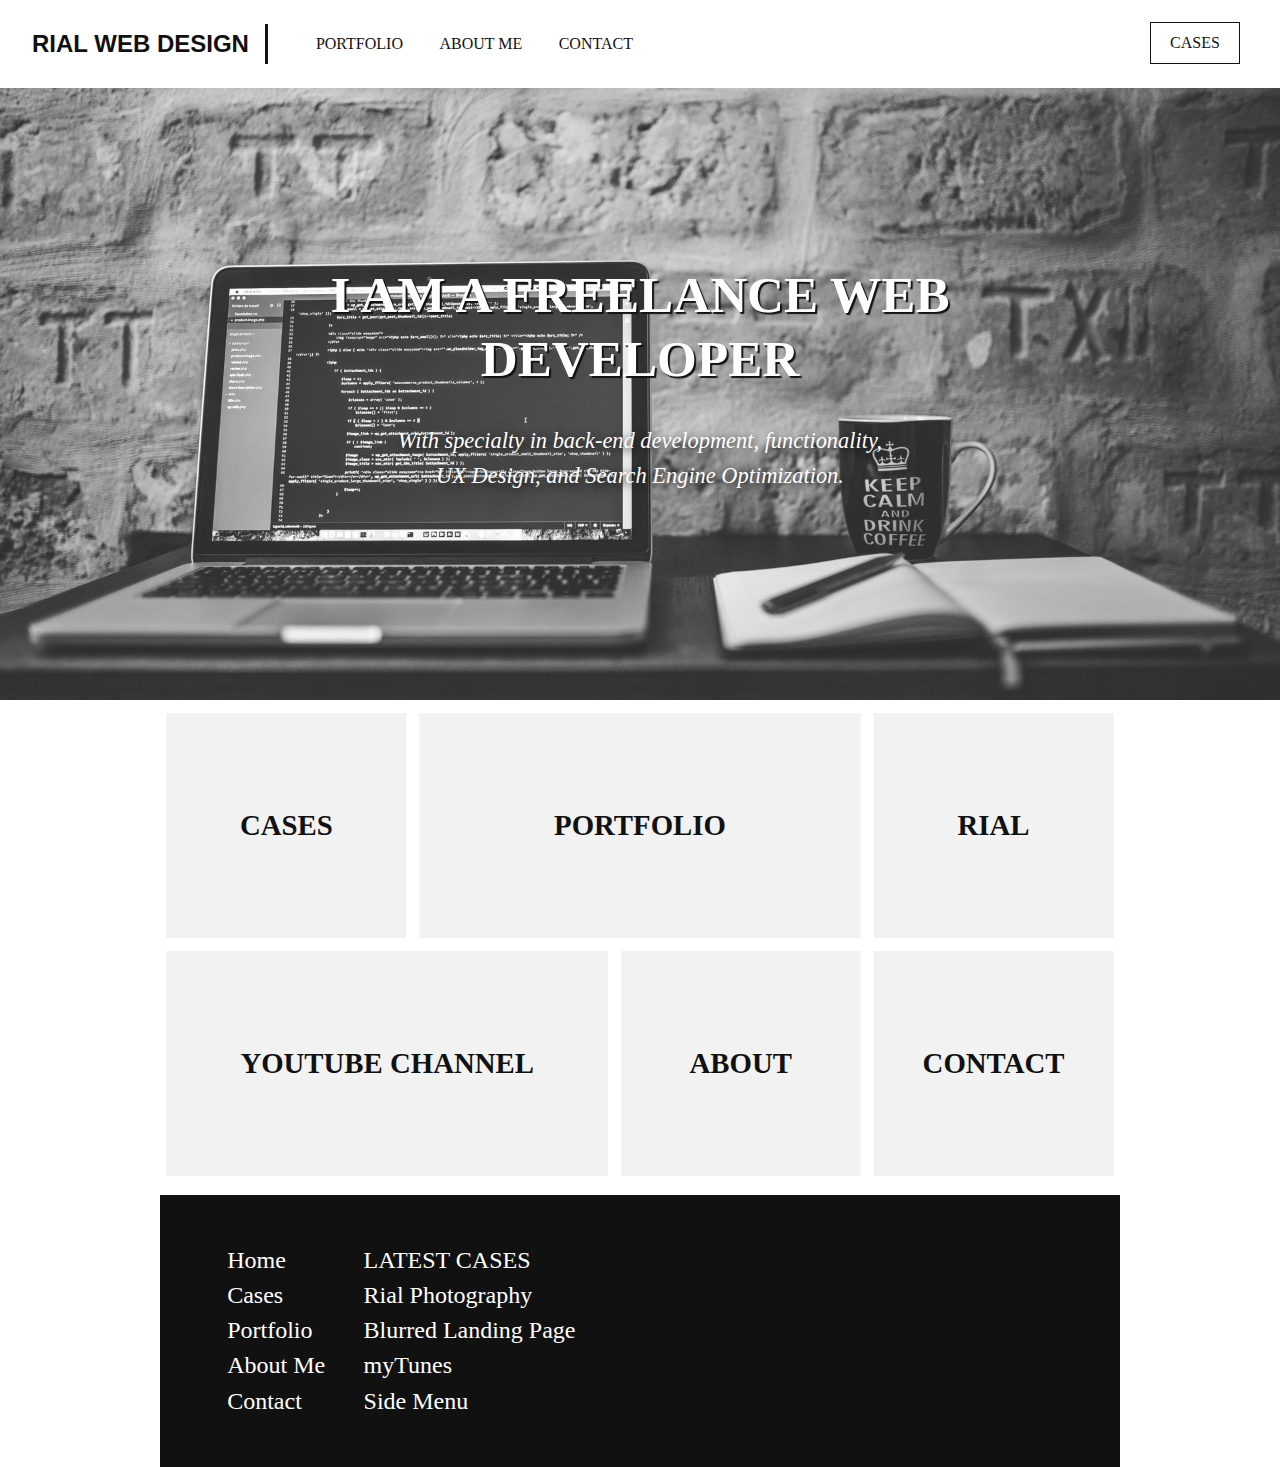
<file: index.html>
<!DOCTYPE html>
<html lang="en">
<head>
    <meta charset="UTF-8">
    <meta name="viewport" content="width=device-width, initial-scale=1.0">
    <meta http-equiv="X-UA-Compatible" content="ie=edge">
    <title>Sample Portfolio</title>
    <link rel="stylesheet" href="css/style.css">
    <link rel="stylesheet" href="https://use.fontawesome.com/releases/v5.6.1/css/all.css" integrity="sha384-gfdkjb5BdAXd+lj+gudLWI+BXq4IuLW5IT+brZEZsLFm++aCMlF1V92rMkPaX4PP"
        crossorigin="anonymous">
</head>
<body>
    <header>
        <p>
            <a href="index.html" id="headerLogo">Rial Web Design</a>
            <nav>
                <ul>
                    <li><a href="portfolio.html">Portfolio</a></li>
                    <li><a href="about.html">About Me</a></li>
                    <li><a href="contact.html">Contact</a></li>
                </ul>
                <a href="cases.html" id="headerCases">Cases</a>
            </nav>
        </p>
    </header>
    
    <main>
        <section id="indexBanner">
            <div class="container">
                <h2>I AM A FREELANCE WEB <br>DEVELOPER</h2>
                <h1>With specialty in back-end development, functionality, UX Design, and Search Engine Optimization.</h1>
            </div>
        </section>

        <div class="wrapperDesktop">
            <section id="indexLinks">
                <a href="cases.html">
                    <div class="indexLinkSquare">
                        <h3>Cases</h3>
                    </div>
                </a>
                <a href="#">
                    <div class="indexLinkRect">
                        <h3>Portfolio</h3>
                    </div>
                </a>
                <a href="#">
                    <div class="indexLinkSquare">
                        <h3>Rial</h3>
                    </div>
                </a>
                <a href="#">
                    <div class="indexLinkRect">
                        <h3>YouTube Channel</h3>
                    </div>
                </a>
                <a href="#">
                    <div class="indexLinkSquare">
                        <h3>About</h3>
                    </div>
                </a>
                <a href="#">
                    <div class="indexLinkSquare">
                        <h3>Contact</h3>
                    </div>
                </a>
            </section> 
        </div>
    </main>

    <div class="wrapperDesktop">
        <footer>
            <ul id="footerLinks">
                <li><a href="#">Home</a></li>
                <li><a href="#">Cases</a></li>
                <li><a href="#">Portfolio</a></li>
                <li><a href="#">About Me</a></li>
                <li><a href="#">Contact</a></li>
            </ul>
            <ul id="footerCases">
                <li>
                    <p>Latest Cases</p>
                </li>
                <li><a href="#">Rial Photography</a></li>
                <li><a href="#">Blurred Landing Page</a></li>
                <li><a href="#">myTunes</a></li>
                <li><a href="#">Side Menu</a></li>
            </ul id="f">
            <div id="footerSM">
                <a href="#"><i class="fab fa-youtube-square"></i></a>
                <a href="#"><i class="fab fa-twitter-square"></i></a>
                <a href="#"><i class="fab fa-facebook-square"></i></a>
            </div>
        </footer>
    </div>
</body>
</html>
</file>
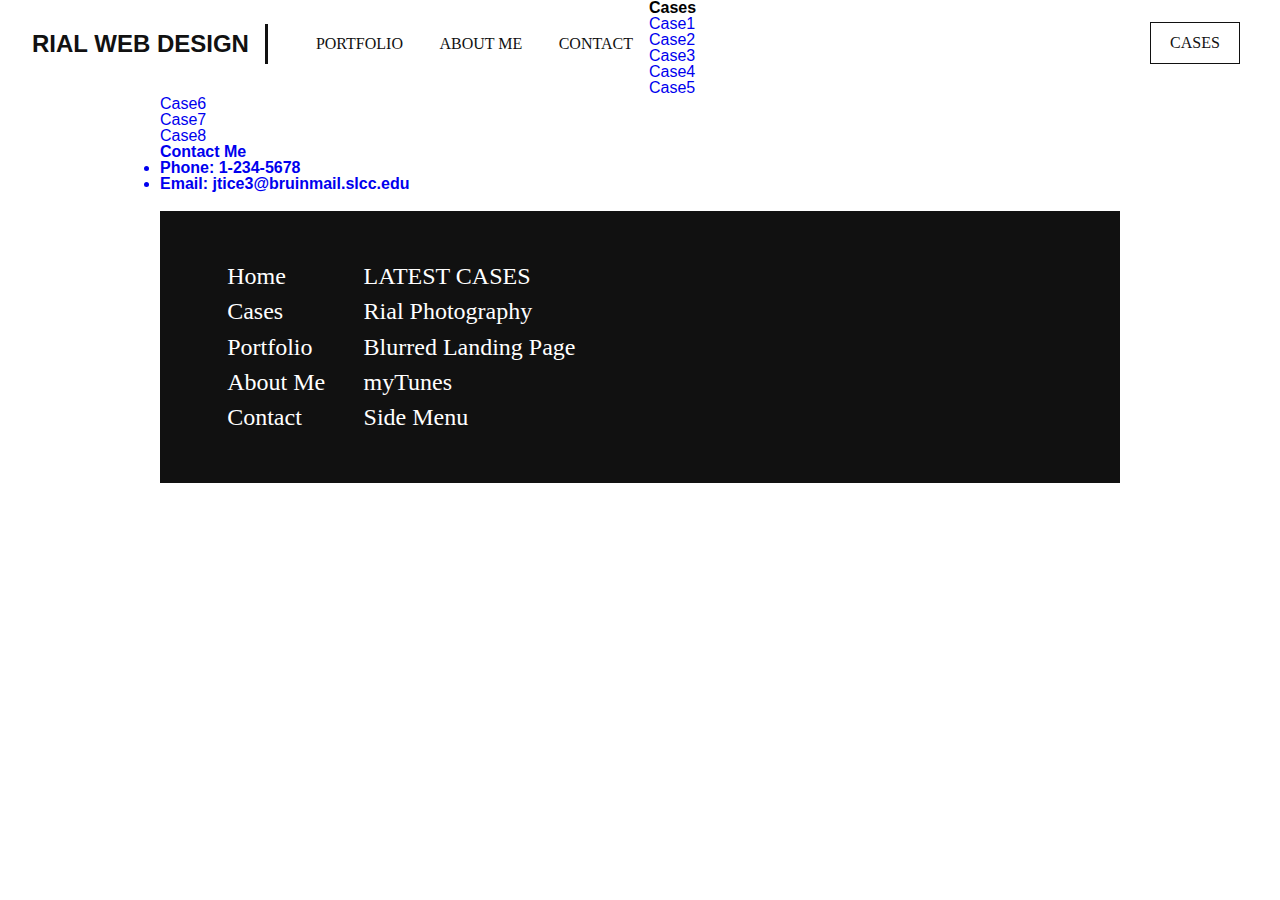
<file: cases.html>
<!DOCTYPE html>
<html lang="en">

<head>
    <meta charset="UTF-8">
    <meta name="viewport" content="width=device-width, initial-scale=1.0">
    <meta http-equiv="X-UA-Compatible" content="ie=edge">
    <title>Sample Portfolio</title>
    <link rel="stylesheet" href="css/style.css">
    <link rel="stylesheet" href="https://use.fontawesome.com/releases/v5.6.1/css/all.css" integrity="sha384-gfdkjb5BdAXd+lj+gudLWI+BXq4IuLW5IT+brZEZsLFm++aCMlF1V92rMkPaX4PP"
        crossorigin="anonymous">
</head>

<body>
    <header>
        <p>
            <a href="index.html" id="headerLogo">Rial Web Design</a>
            <nav>
                <ul>
                    <li><a href="portfolio.html">Portfolio</a></li>
                    <li><a href="about.html">About Me</a></li>
                    <li><a href="contact.html">Contact</a></li>
                </ul>
                <a href="cases.html" id="headerCases">Cases</a>
            </nav>
        </p>
    </header>

    <main>
        <section class="casesLinks">
            <div class="wrapperDesktop">
                <h4>Cases</h4>
                <a href="case1.html">
                    <div class="casesLink">
                        <p>Case1</p>
                    </div>
                </a>
                <a href="case2.html">
                    <div class="casesLink">
                        <p>Case2</p>
                    </div>
                </a>
                <a href="case3.html">
                    <div class="casesLink">
                        <p>Case3</p>
                    </div>
                </a>
                <a href="case4.html">
                    <div class="casesLink">
                        <p>Case4</p>
                    </div>
                </a>
                <a href="case5.html">
                    <div class="casesLink">
                        <p>Case5</p>
                    </div>
                </a>
                <a href="case6.html">
                    <div class="casesLink">
                        <p>Case6</p>
                    </div>
                </a>
                <a href="case7.html">
                    <div class="casesLink">
                        <p>Case7</p>
                    </div>
                </a>
                <a href="case8.html">
                    <div class="casesLink">
                        <p>Case8</p>
                    </div>
                </a>
                <a href="contact.html">
                    <div class="casesLink" id="contactButton">
                        <h1>Contact Me</h1>
                        <ul>
                            <li>
                                <h2>Phone: 1-234-5678</h2>
                            </li>
                            <li>
                                <h2>Email: jtice3@bruinmail.slcc.edu</h2>
                            </li>
                        </ul>
                    </div>
                </a>
            </div>
        </section>
    </main>

    <div class="wrapperDesktop">
        <footer>
            <ul id="footerLinks">
                <li><a href="#">Home</a></li>
                <li><a href="#">Cases</a></li>
                <li><a href="#">Portfolio</a></li>
                <li><a href="#">About Me</a></li>
                <li><a href="#">Contact</a></li>
            </ul>
            <ul id="footerCases">
                <li>
                    <p>Latest Cases</p>
                </li>
                <li><a href="#">Rial Photography</a></li>
                <li><a href="#">Blurred Landing Page</a></li>
                <li><a href="#">myTunes</a></li>
                <li><a href="#">Side Menu</a></li>
            </ul id="f">
            <div id="footerSM">
                <a href="#"><i class="fab fa-youtube-square"></i></a>
                <a href="#"><i class="fab fa-twitter-square"></i></a>
                <a href="#"><i class="fab fa-facebook-square"></i></a>
            </div>
        </footer>
    </div>
</body>

</html>
</file>
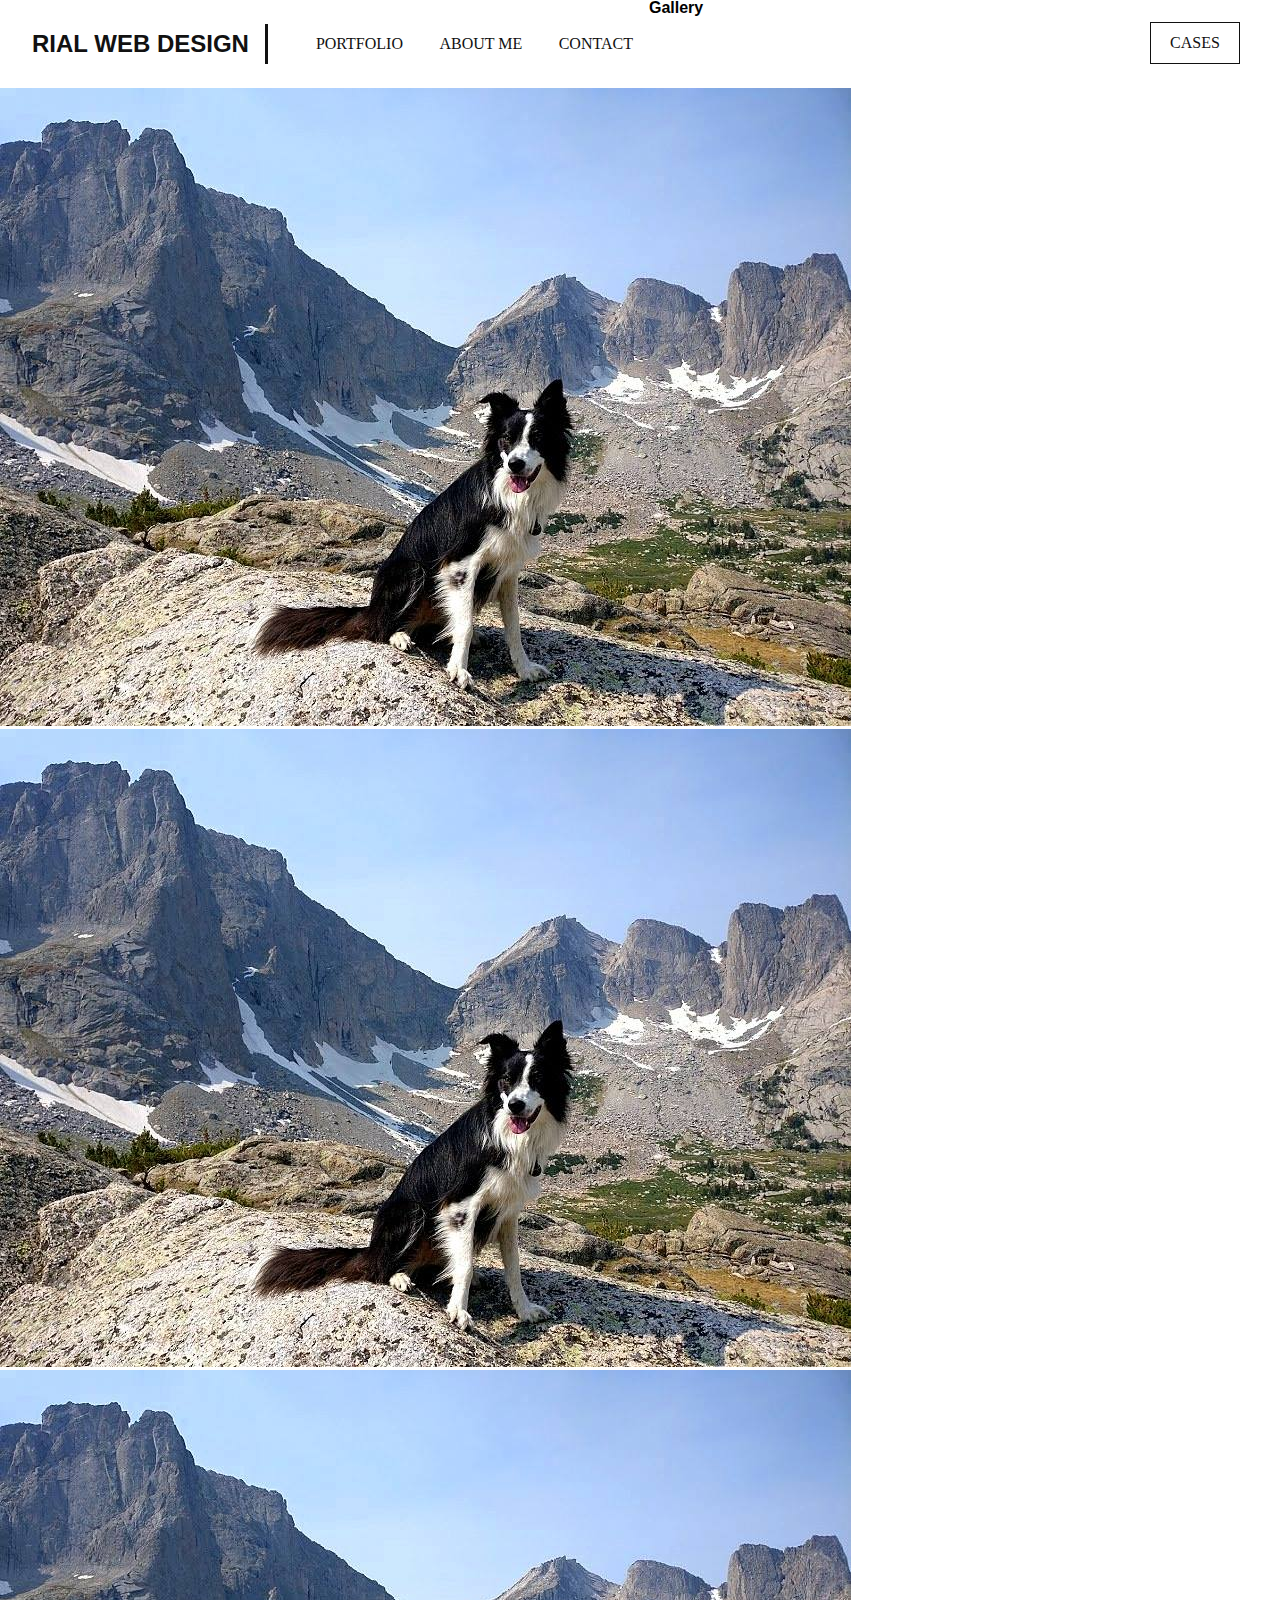
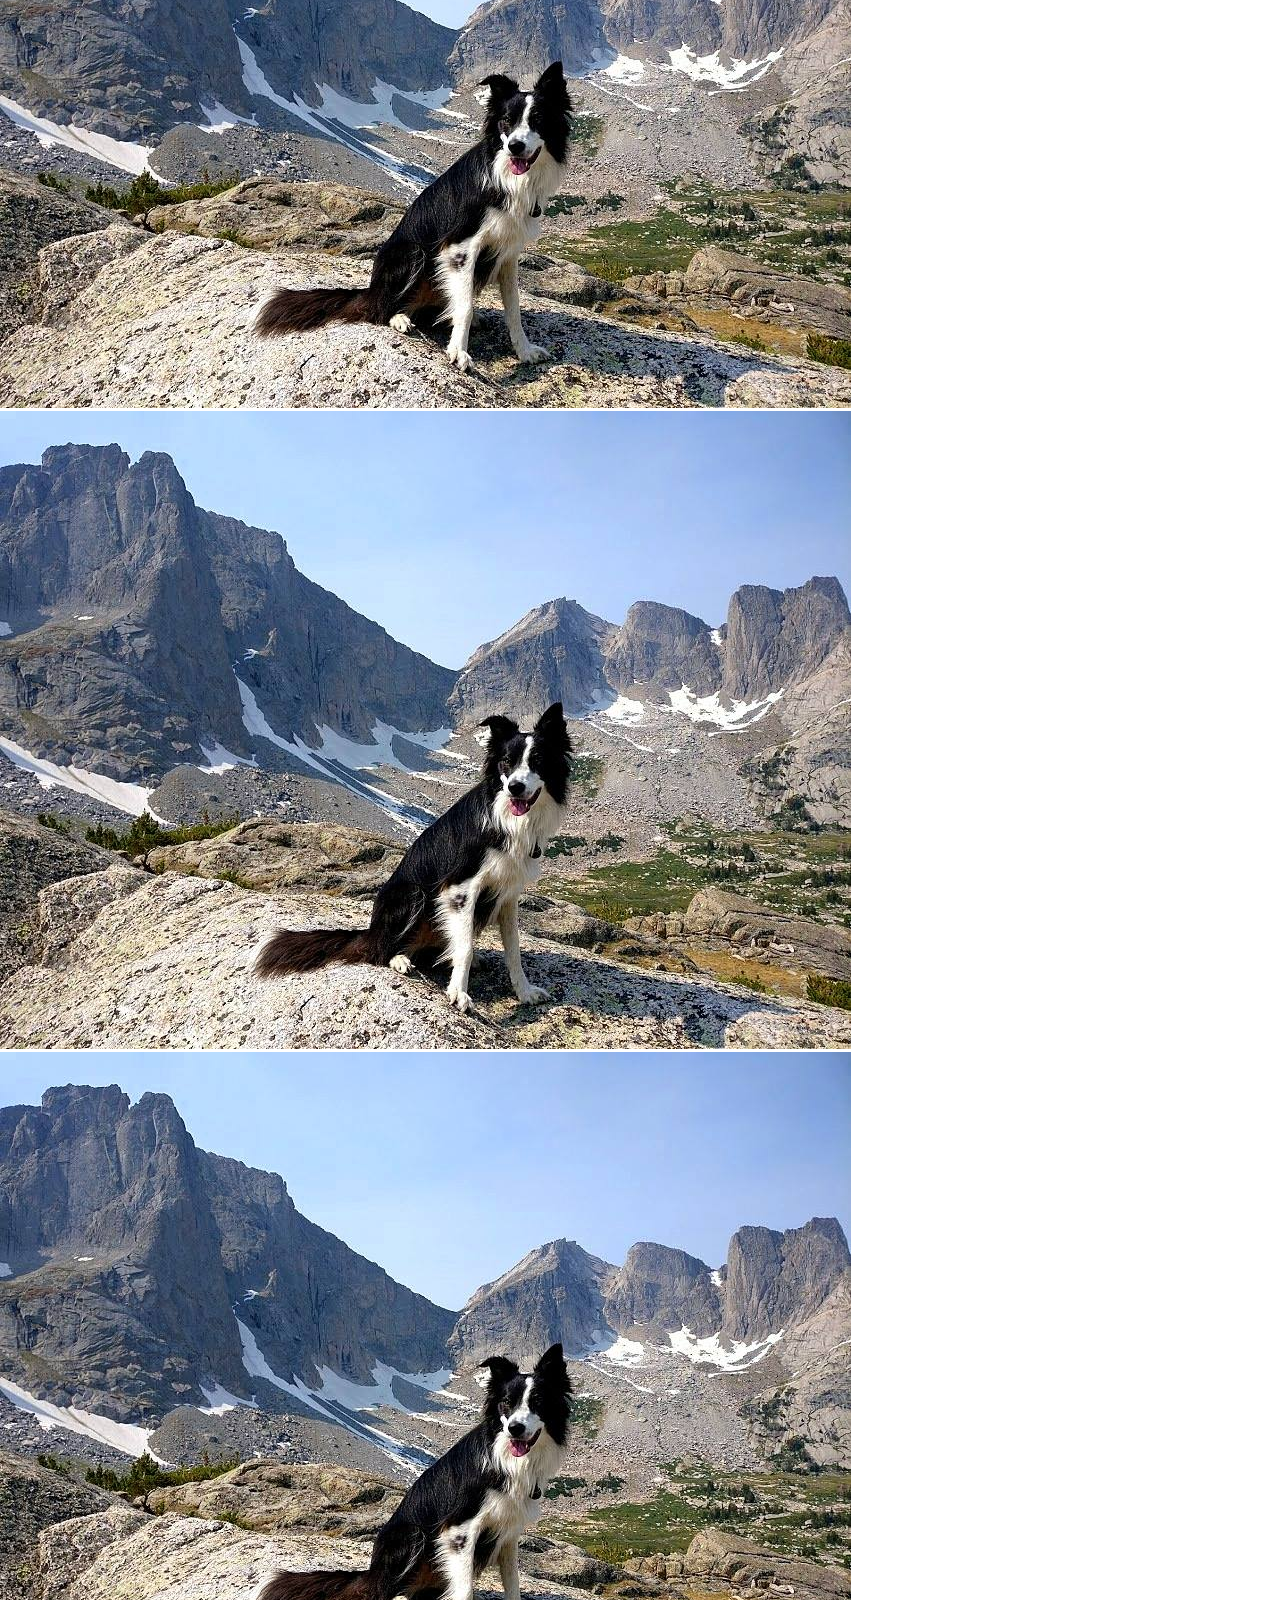
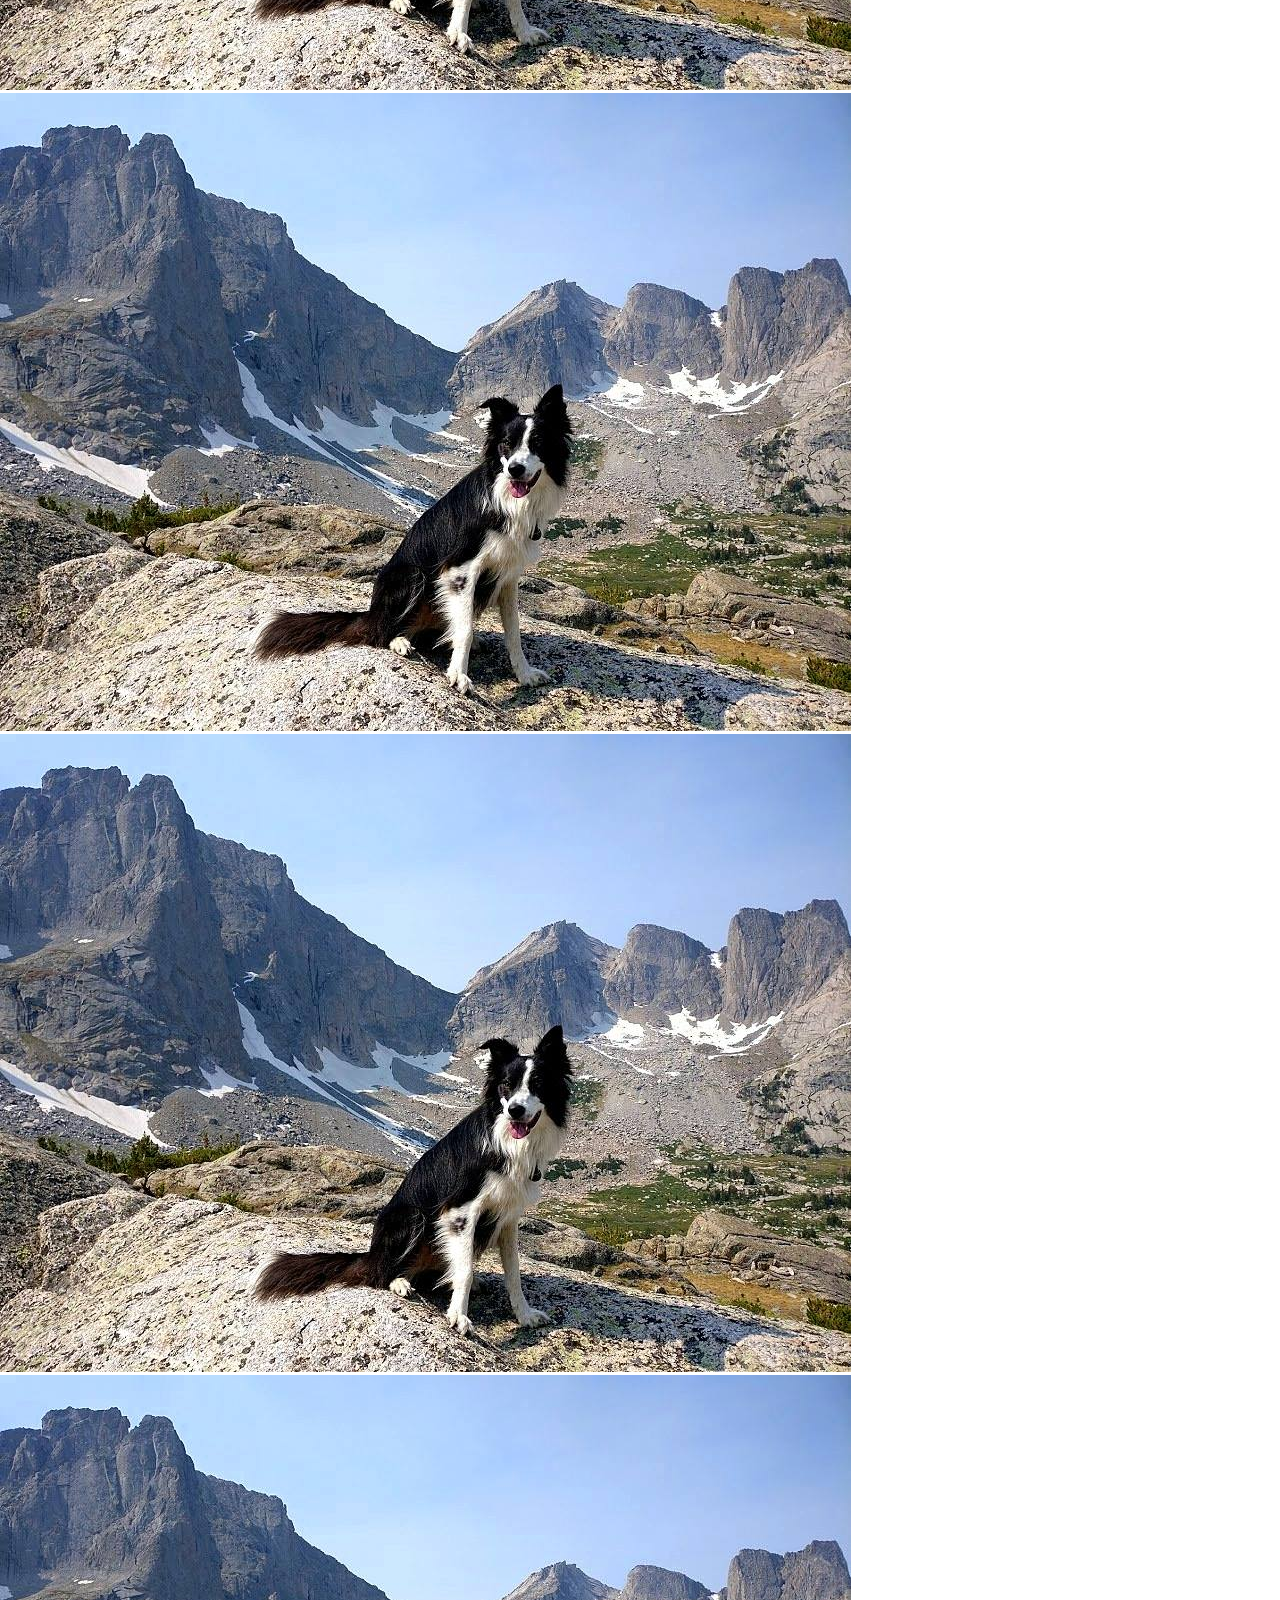
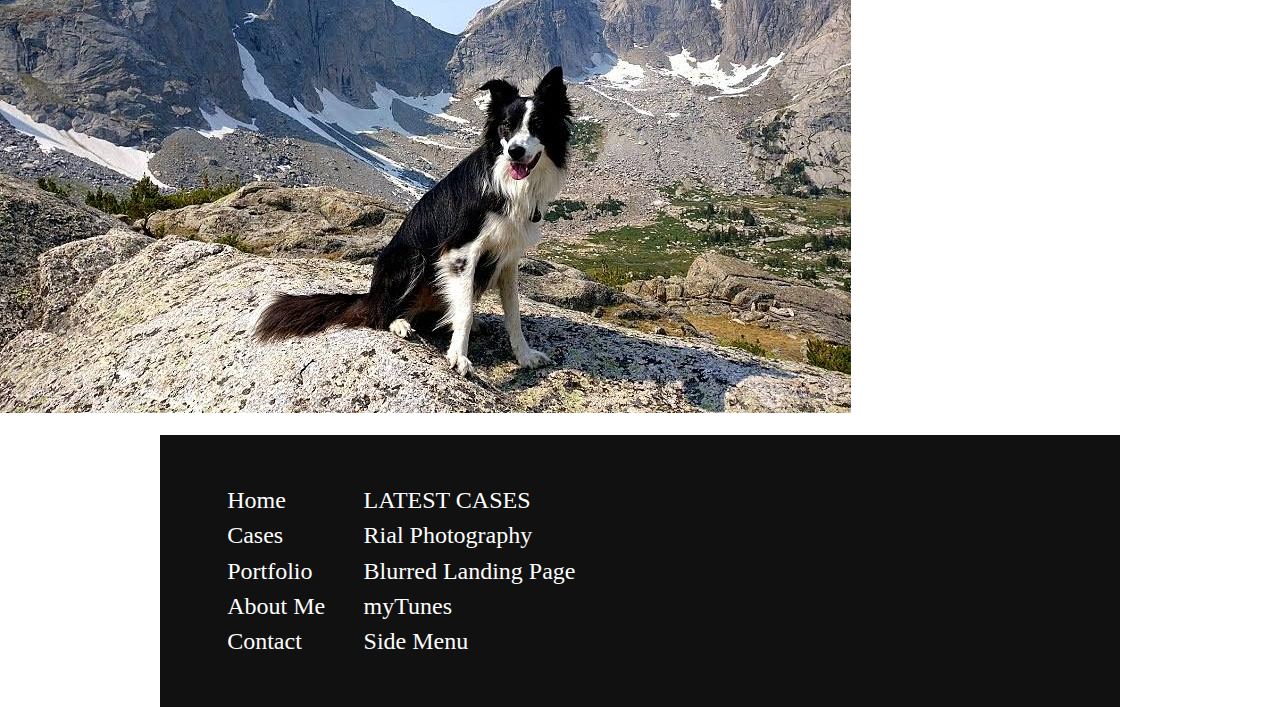
<file: gallery.html>
<!DOCTYPE html>
<html lang="en">

<head>
    <meta charset="UTF-8">
    <meta name="viewport" content="width=device-width, initial-scale=1.0">
    <meta http-equiv="X-UA-Compatible" content="ie=edge">
    <title>Sample Portfolio</title>
    <link rel="stylesheet" href="css/style.css">
    <link rel="stylesheet" href="https://use.fontawesome.com/releases/v5.6.1/css/all.css" integrity="sha384-gfdkjb5BdAXd+lj+gudLWI+BXq4IuLW5IT+brZEZsLFm++aCMlF1V92rMkPaX4PP"
        crossorigin="anonymous">
</head>

<body>
    <header>
        <p>
            <a href="index.html" id="headerLogo">Rial Web Design</a>
            <nav>
                <ul>
                    <li><a href="portfolio.html">Portfolio</a></li>
                    <li><a href="about.html">About Me</a></li>
                    <li><a href="contact.html">Contact</a></li>
                </ul>
                <a href="cases.html" id="headerCases">Cases</a>
            </nav>
        </p>
    </header>

    <main>
        <div class="wrapperDesktop">
            <h2 id="gallerLinksH1">Gallery</h2>
        </div>

        <section class="galleryLinks">
            <a href="./images/roxy.jpg" class="galleryImage">
                <img src="./images/roxy.jpg" alt="Dog named Roxy">
            </a>
            <a href="./images/roxy.jpg" class="galleryImage">
                <img src="./images/roxy.jpg" alt="Dog named Roxy">
            </a>
            <a href="./images/roxy.jpg" class="galleryImage">
                <img src="./images/roxy.jpg" alt="Dog named Roxy">
            </a>
            <a href="./images/roxy.jpg" class="galleryImage">
                <img src="./images/roxy.jpg" alt="Dog named Roxy">
            </a>
            <a href="./images/roxy.jpg" class="galleryImage">
                <img src="./images/roxy.jpg" alt="Dog named Roxy">
            </a>
            <a href="./images/roxy.jpg" class="galleryImage">
                <img src="./images/roxy.jpg" alt="Dog named Roxy">
            </a>
            <a href="./images/roxy.jpg" class="galleryImage">
                <img src="./images/roxy.jpg" alt="Dog named Roxy">
            </a>
            <a href="./images/roxy.jpg" class="galleryImage">
                <img src="./images/roxy.jpg" alt="Dog named Roxy">
            </a>
        </section>
    </main>

    <div class="wrapperDesktop">
        <footer>
            <ul id="footerLinks">
                <li><a href="#">Home</a></li>
                <li><a href="#">Cases</a></li>
                <li><a href="#">Portfolio</a></li>
                <li><a href="#">About Me</a></li>
                <li><a href="#">Contact</a></li>
            </ul>
            <ul id="footerCases">
                <li>
                    <p>Latest Cases</p>
                </li>
                <li><a href="#">Rial Photography</a></li>
                <li><a href="#">Blurred Landing Page</a></li>
                <li><a href="#">myTunes</a></li>
                <li><a href="#">Side Menu</a></li>
            </ul id="f">
            <div id="footerSM">
                <a href="#"><i class="fab fa-youtube-square"></i></a>
                <a href="#"><i class="fab fa-twitter-square"></i></a>
                <a href="#"><i class="fab fa-facebook-square"></i></a>
            </div>
        </footer>
    </div>
</body>

</html>
</file>
<file: css/style.css>
/* 
html5doctor.com Reset Stylesheet
v1.6.1
Last Updated: 2010-09-17
Author: Richard Clark - http://richclarkdesign.com 
Twitter: @rich_clark
*/

html, body, div, span, object, iframe,
h1, h2, h3, h4, h5, h6, p, blockquote, pre,
abbr, address, cite, code,
del, dfn, em, img, ins, kbd, q, samp,
small, strong, sub, sup, var,
b, i,
dl, dt, dd, ol, ul, li,
fieldset, form, label, legend,
table, caption, tbody, tfoot, thead, tr, th, td,
article, aside, canvas, details, figcaption, figure, 
footer, header, hgroup, menu, nav, section, summary,
time, mark, audio, video {
    margin:0;
    padding:0;
    border:0;
    outline:0;
    font-size:100%;
    vertical-align:baseline;
    background:transparent;
}

body {
    line-height:1;
}

article,aside,details,figcaption,figure,
footer,header,hgroup,menu,nav,section { 
    display:block;
}

nav ul {
    list-style:none;
}

blockquote, q {
    quotes:none;
}

blockquote:before, blockquote:after,
q:before, q:after {
    content:'';
    content:none;
}

a {
    margin:0;
    padding:0;
    font-size:100%;
    vertical-align:baseline;
    background:transparent;
    text-decoration: none;
}

/* change colours to suit your needs */
ins {
    background-color:#ff9;
    color:#000;
    text-decoration:none;
}

/* change colours to suit your needs */
mark {
    background-color:#ff9;
    color:#000; 
    font-style:italic;
    font-weight:bold;
}

del {
    text-decoration: line-through;
}

abbr[title], dfn[title] {
    border-bottom:1px dotted;
    cursor:help;
}

table {
    border-collapse:collapse;
    border-spacing:0;
}

/* change border color to suit your needs */
hr {
    display:block;
    height:1px;
    border:0;   
    border-top:1px solid #cccccc;
    margin:1em 0;
    padding:0;
}

input, select {
    vertical-align:middle;
}

/* ------------------------------------------
--------------- MY CODE ---------------------
-------------------------------------------*/

@import url('https://fonts.googleapis.com/css?family=Playfair+Display');
@import url('https://fonts.googleapis.com/css?family=Cormorant+Garamond|Roboto');

body {
    font-family: 'Roboto', sans-serif;
    background-color:#fff;
}

header {
    background-color:#f3f3f3;
    width:100%;
    height:100%;
}

header #headerLogo {
    font-size:1.5rem;
    font-weight:800;
    color:#111;
    text-transform: uppercase;
    display:block; /* Make links block elements because its easier to style afterwards */
    margin:0 auto;
    text-align:center;
    padding: 1rem 0;
}

header nav ul {
    margin:0 auto;
    display:block;
    width:fit-content; /* Centers elements around content */
}

header nav ul li {
    display:inline-block;
    /*float:left; I don't think I need this?*/ /* If you don't use float there will be a slight gap between links */
    list-style:none;
    padding:0 1rem 1rem 1rem;; 
}

header nav ul li a {
    font-family: 'Playfair Display', serif;
    font-size:1rem;
    color:#111;
    text-transform: uppercase;
}

header #headerCases {
    display:none;
}

/* INDEX */

#indexBanner {
    width:100%;  
    height: calc(100vh - 72px);
    background-image: url('../images/banner.jpeg');
    background-repeat:no-repeat;
    background-position: center;
    background-size:cover;
    display:table;
}

.container {
    display:table-cell;
    vertical-align:middle;

}

#indexBanner h2 {
    font-family: 'Playfair Display', serif;
    font-size:3.2rem;
    color:#fff;
    text-align:center;
    font-weight:900;
    line-height:4rem;
    text-shadow:2px 2px 1px #111; /* The 1 px is for blur */
}

#indexBanner h1 {
    font-family: 'Cormorant Garamond', serif;
    font-size:1.4rem;
    font-style:italic;
    color:#fff;
    text-align:center;
    font-weight:100;
    text-shadow:2px 2px 8px #111; /* The 1 px is for blur */
    line-height:2.2rem;
}

#indexLinks div {
    margin:1rem 1rem 0;
    width:calc(100% - 2rem);
    height: 15vh;
    background-color:#f2f2f2;
}

#indexLinks div h3 {
    font-family: 'Playfair Display', serif;
    font-size:1.8rem;
    color:#111;
    text-align:center;
    font-weight:650;
    line-height:2.5rem;
    text-transform:uppercase;
    line-height: 15vh;
}

footer {
    width:calc(100%-6rem);
    padding:3rem 3rem;
    margin-top:1.2rem;
    background-color:#111;
    overflow:hidden;
}

footer ul {
    width:fit-content;
    float:left;
    padding-left:1.2rem;
}

footer ul li {
    display:block;
    list-style:none;
}

footer ul li a{
    font-family: 'Playfair Display', serif;
    font-size:1.5rem;
    color:#fff;
    line-height:2.2rem;
}

#footerCases {
    display:none;
}

#footerSM {
    width:5rem;
    float:right;
}

#footerSM i {
    width:100%;
    margin-bottom:.5rem;
    font-size:3.3rem;
    color: #f2f2f2;
}

/* For desktops */
@media only screen and (min-width:820px) {
    header #headerLogo {
        margin:1.5rem 0 0 0;
        text-align:left;
        padding: 0 1rem 0 2rem;
        border-right:3px solid #111;
        float:left;
        line-height:2.5rem;
    }

    header nav ul {
        margin: 1rem 0px 0px 2rem;
        float:left;
    }

    header nav ul li a {
        line-height:3.5rem;
    }

    header #headerCases {
        display:block;
        font-family: 'Playfair Display', serif;
        font-size:1rem;
        color:#111;
        text-transform: uppercase;
        border: 1px solid #111;
        line-height:2.5rem;
        float:right;
        margin-right:2.5rem;
        margin-top:1.4rem;
        padding:0 1.2rem;
    }

    /* Index part of media query */
    #indexBanner {
        width:100%;  
        height:68vh;
    }

    #indexBanner h1 {
        display:block;
        width:40vw;
        margin:2rem auto;
    }

    #indexLinks {
        overflow:hidden;
    }

    #indexLinks div {
        margin:.8rem .4rem 0;
        height: 25vh;
        background-color:#f2f2f2;
        float:left;
    }

    .wrapperDesktop {
        width:75vw;
        margin:0 auto;
    }

    .indexLinkSquare {
        width:25% !important; /* Overrides other styling for this element */
    }

    .indexLinkRect {
        width:46% !important;
    }

    #indexLinks div h3 {
        line-height:25vh;
    }

    /* Media query for footer */ 
    footer {
        clear: both;
    }

    #footerCases {
        display:block;
    }

    footer ul {
        padding-right:1.2rem;
    }

    footer ul li p {
        font-family: 'Playfair Display', serif;
        font-size:1.5rem;
        color:#fff;
        line-height:2.2rem;
        text-transform:uppercase;
    }
}
</file>
